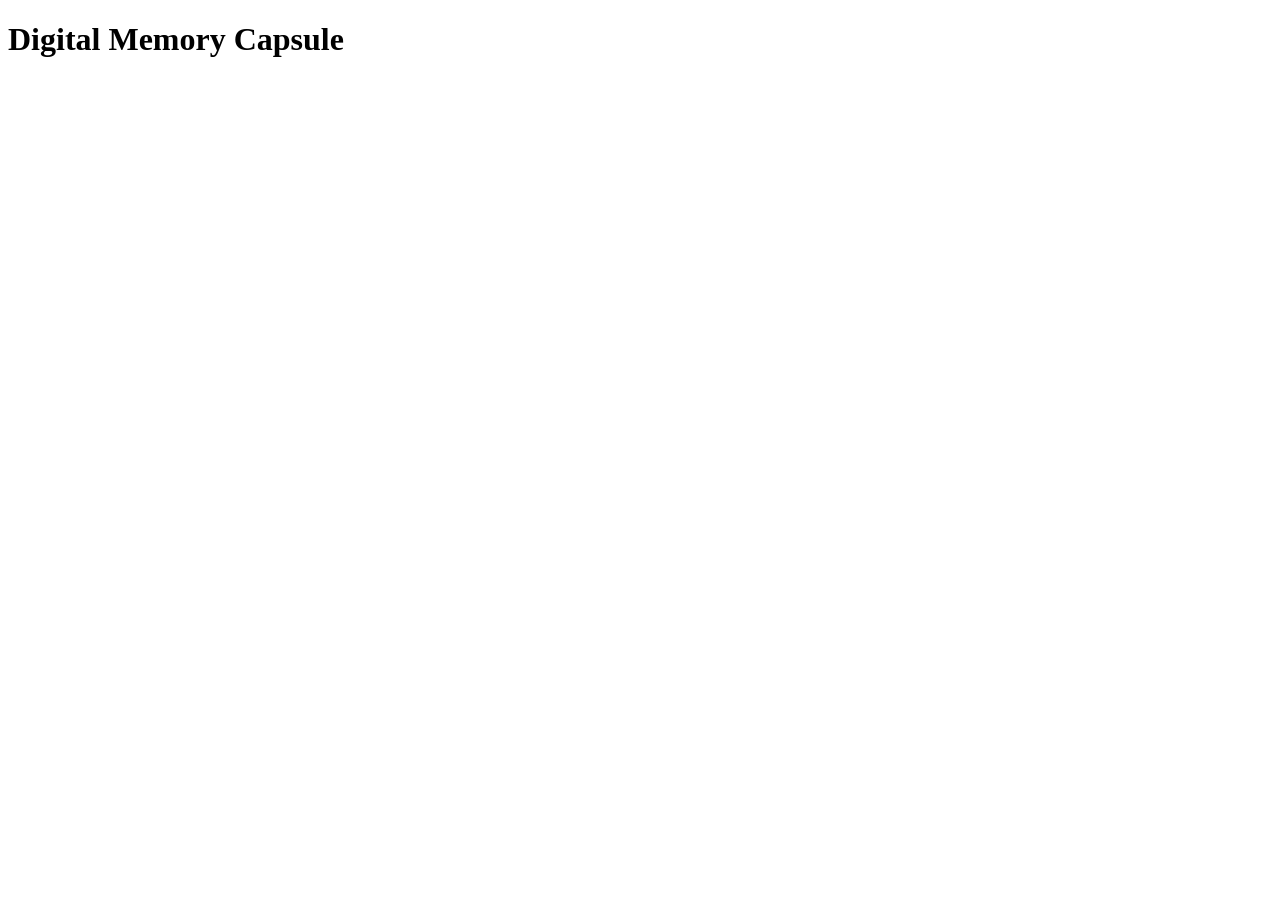
<file: index.html>
<!DOCTYPE html>
<html lang="en">
<head>
    <meta charset="UTF-8">
    <meta name="viewport" content="width=device-width, initial-scale=1.0">
    <title>Document</title>
</head>
<body>
    <h1>Digital Memory Capsule</h1>
</body>
</html>
</file>
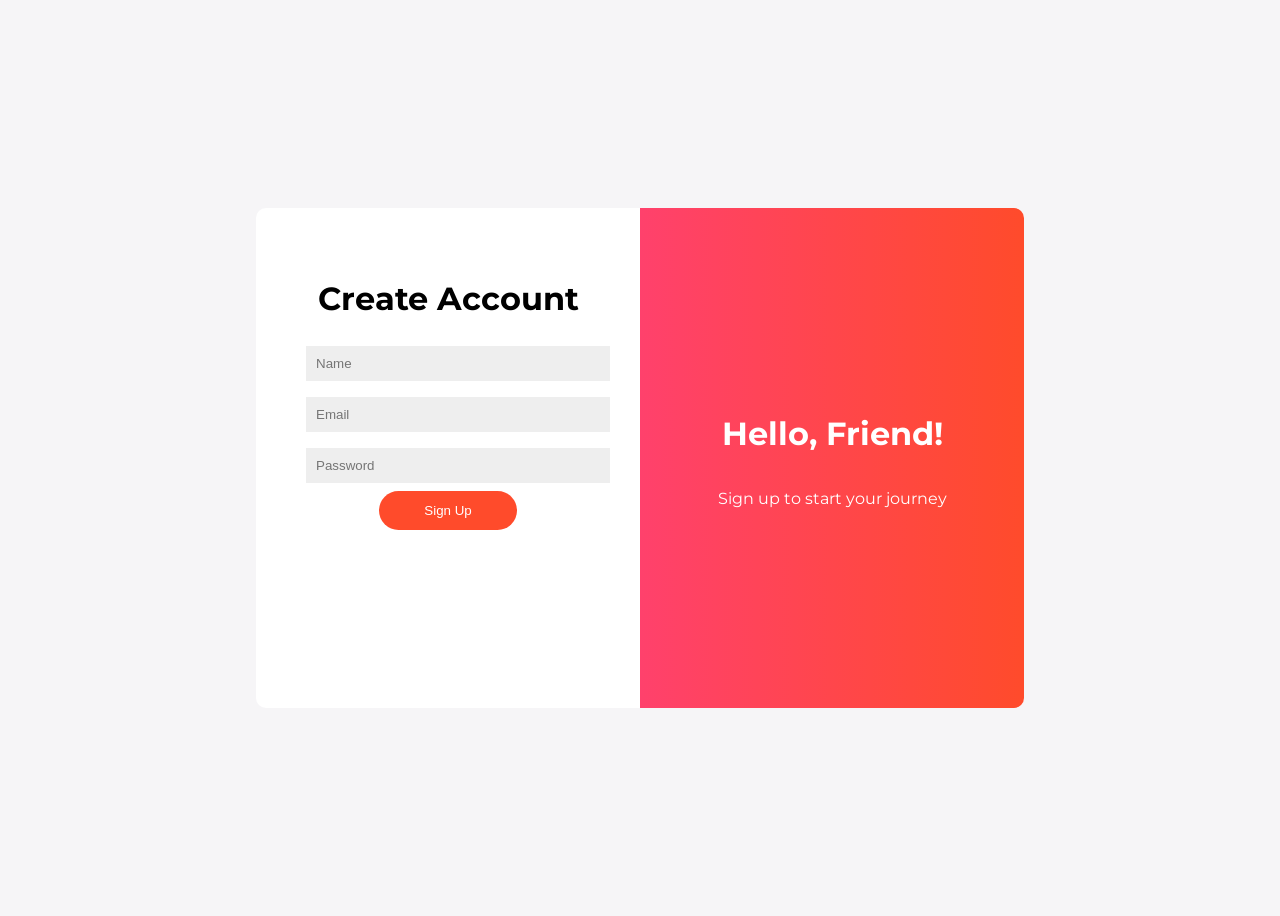
<file: login.html>
<!DOCTYPE html>
<html lang="en">
<head>
<meta charset="UTF-8">
<title>Auth UI</title>

<link href="https://fonts.googleapis.com/css?family=Montserrat:400,800" rel="stylesheet">

<style>
body {
  background: #f6f5f7;
  font-family: 'Montserrat', sans-serif;
  display: flex;
  justify-content: center;
  align-items: center;
  height: 100vh;
}

.container {
  background: #fff;
  border-radius: 10px;
  width: 768px;
  height: 500px;
  display: flex;
  overflow: hidden;
  position: relative;
}

/* Forms */
.form-container {
  width: 50%;
  padding: 50px;
  text-align: center;
  transition: all 0.6s ease-in-out;
}

input {
  background: #eee;
  border: none;
  padding: 10px;
  margin: 8px 0;
  width: 100%;
}

button {
  border-radius: 20px;
  border: none;
  background-color: #ff4b2b;
  color: white;
  padding: 12px 45px;
  cursor: pointer;
}

/* Overlay */
.overlay {
  background: linear-gradient(to right, #ff416c, #ff4b2b);
  color: white;
  position: absolute;
  width: 50%;
  height: 100%;
  left: 50%;
  display: flex;
  justify-content: center;
  align-items: center;
  flex-direction: column;
  text-align: center;
  transition: all 0.6s ease-in-out;
}

/* Animation classes */
.container.active .overlay {
  transform: translateX(-100%);
}

.container.active .signup {
  transform: translateX(100%);
}

.container.active .login {
  transform: translateX(-100%);
}

h1 {
  margin-bottom: 20px;
}
</style>
</head>

<body>

<div class="container" id="container">

  <!-- SIGN UP -->
  <div class="form-container signup">
    <h1>Create Account</h1>

    <input type="text" placeholder="Name">
    <input type="email" placeholder="Email">
    <input type="password" placeholder="Password">

    <button onclick="handleSignup()">Sign Up</button>
  </div>

  <!-- LOGIN -->
  <div class="form-container login">
    <h1>Sign In</h1>

    <input type="email" placeholder="Email">
    <input type="password" placeholder="Password">

    <button>Sign In</button>
  </div>

  <!-- OVERLAY -->
  <div class="overlay">
    <h1 id="overlayTitle">Hello, Friend!</h1>
    <p id="overlayText">Sign up to start your journey</p>
  </div>

</div>

<script>
function handleSignup() {
  // simulate validation
  alert("Account Created Successfully!");

  // trigger animation
  document.getElementById("container").classList.add("active");

  // change overlay text
  document.getElementById("overlayTitle").innerText = "Welcome Back!";
  document.getElementById("overlayText").innerText = "Please login with your details";
}
</script>

</body>
</html>
</file>
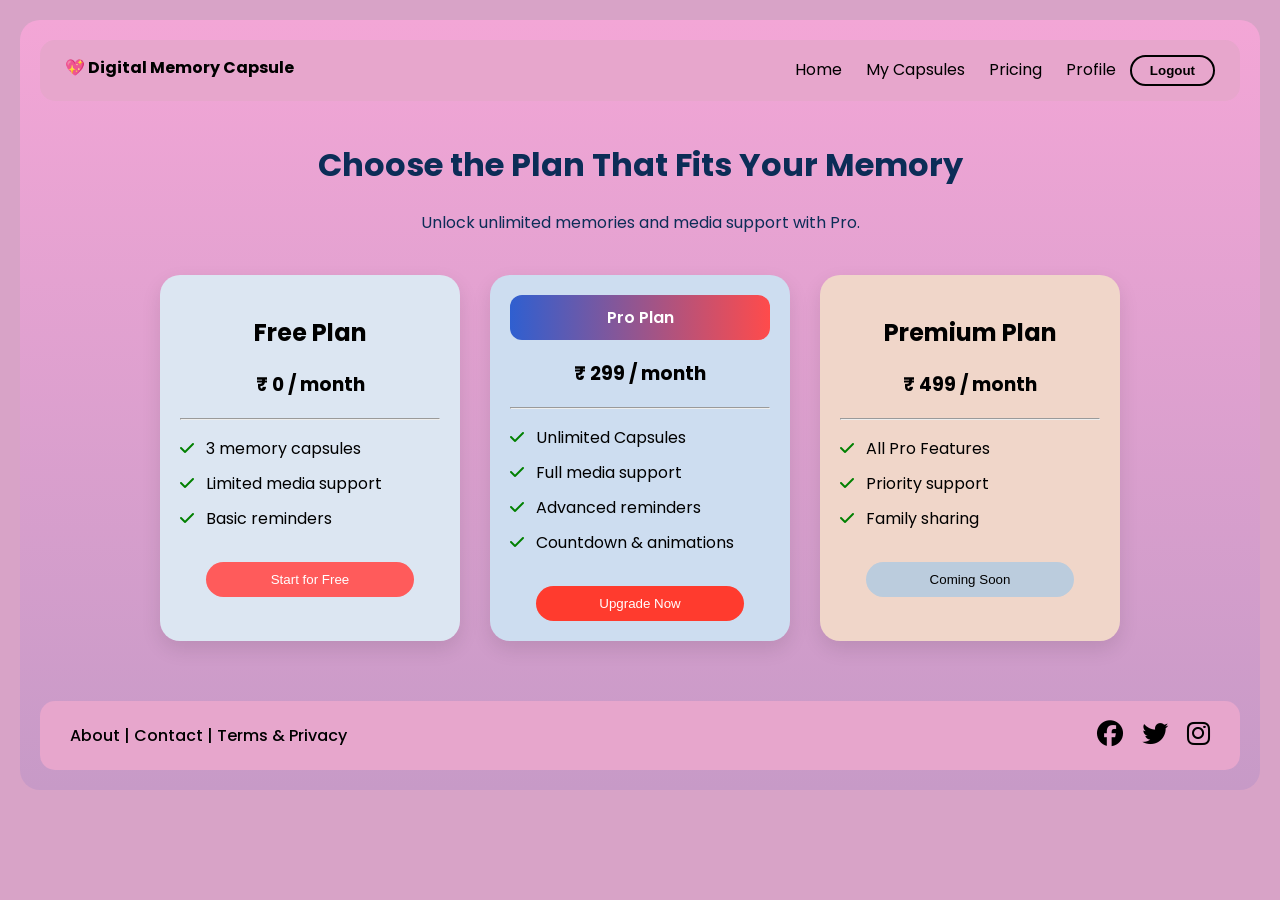
<file: subcription.html>
<!DOCTYPE html>
<html lang="en">
<head>
<meta charset="UTF-8">
<title>Digital Memory Capsule</title>

<!-- Google Font -->
<link href="https://fonts.googleapis.com/css2?family=Poppins:wght@300;400;600&display=swap" rel="stylesheet">

<!-- Icons -->
<link rel="stylesheet" href="https://cdnjs.cloudflare.com/ajax/libs/font-awesome/6.5.0/css/all.min.css">

<link rel="stylesheet" href="subscription.css">
</head>

<body>

<div class="main">

  <!-- Navbar -->
  <div class="navbar">
    <div class="logo">💖 Digital Memory Capsule</div>
    <div class="nav">
      <a href="#">Home</a>
      <a href="#">My Capsules</a>
      <a href="#">Pricing</a>
      <a href="#">Profile</a>
      <button class="logout">Logout</button>
    </div>
  </div>

  <!-- Title -->
  <div class="title">
    <h1>Choose the Plan That Fits Your Memory</h1>
    <p>Unlock unlimited memories and media support with Pro.</p>
  </div>

  <!-- Cards -->
  <div class="cards">

    <!-- Free -->
    <div class="card free">
      <h2>Free Plan</h2>
      <h3>₹ 0 <span>/ month</span></h3>
      <hr>
      <ul>
        <li><i class="fa fa-check"></i> 3 memory capsules</li>
        <li><i class="fa fa-check"></i> Limited media support</li>
        <li><i class="fa fa-check"></i> Basic reminders</li>
      </ul>
      <button class="btn red">Start for Free</button>
    </div>

    <!-- Pro -->
    <div class="card pro">
      <div class="pro-top">Pro Plan</div>
      <h3>₹ 299 <span>/ month</span></h3>
      <hr>
      <ul>
        <li><i class="fa fa-check"></i> Unlimited Capsules</li>
        <li><i class="fa fa-check"></i> Full media support</li>
        <li><i class="fa fa-check"></i> Advanced reminders</li>
        <li><i class="fa fa-check"></i> Countdown & animations</li>
      </ul>
      <button class="btn orange" onclick="upgrade()">Upgrade Now</button>
    </div>

    <!-- Premium -->
    <div class="card premium">
      <h2>Premium Plan</h2>
      <h3>₹ 499 <span>/ month</span></h3>
      <hr>
      <ul>
        <li><i class="fa fa-check"></i> All Pro Features</li>
        <li><i class="fa fa-check"></i> Priority support</li>
        <li><i class="fa fa-check"></i> Family sharing</li>
      </ul>
      <button class="btn disabled">Coming Soon</button>
    </div>

  </div>

  <!-- Footer -->
  <div class="footer">
    <div class="links">
      About | Contact | Terms & Privacy
    </div>

    <div class="icons">
      <i class="fab fa-facebook"></i>
      <i class="fab fa-twitter"></i>
      <i class="fab fa-instagram"></i>
    </div>
  </div>

</div>

<script src="subscription.js"></script>
</body>
</html>
</file>
<file: subscription.css>
body {
  margin: 0;
  font-family: 'Poppins', sans-serif;
  background: #d8a3c7;
}

/* Main Container */
.main {
  margin: 20px;
  padding: 20px;
  border-radius: 20px;
  background: linear-gradient(to bottom, #f3a6d6, #c79ac7);
  position: relative;
  overflow: hidden;
}

/* Navbar */
.navbar {
  display: flex;
  justify-content: space-between;
  background: #e7a6cc;
  padding: 15px 25px;
  border-radius: 15px;
}

.logo {
  font-weight: 700;
}

.nav a {
  margin: 0 10px;
  text-decoration: none;
  color: black;
}

.logout {
  border-radius: 20px;
  padding: 6px 18px;
  border: 2px solid black;
  background: transparent;
  font-weight: 600;
}

/* Title */
.title {
  text-align: center;
  margin: 40px 0;
}

.title h1 {
  color: #0c2d57;
}

.title p {
  color: #0c2d57;
}

/* Cards */
.cards {
  display: flex;
  justify-content: center;
  gap: 30px;
}

.card {
  width: 260px;
  padding: 20px;
  border-radius: 20px;
  background: #dce6f2;
  text-align: center;
  box-shadow: 0 8px 20px rgba(0,0,0,0.1);
}

.card ul {
  list-style: none;
  padding: 0;
  text-align: left;
}

.card ul li {
  margin: 10px 0;
}

.card i {
  color: green;
  margin-right: 8px;
}

/* Pro Card */
.pro {
  background: #cdddf0;
}

.pro-top {
  background: linear-gradient(to right, #2f5fd0, #ff4b4b);
  color: white;
  padding: 10px;
  border-radius: 12px;
  font-weight: 600;
}

/* Premium */
.premium {
  background: #f0d6c9;
}

/* Buttons */
.btn {
  margin-top: 15px;
  padding: 10px;
  border-radius: 25px;
  border: none;
  cursor: pointer;
  width: 80%;
}

.red {
  background: #ff5b5b;
  color: white;
}

.orange {
  background: #ff3b2e;
  color: white;
}

.disabled {
  background: #bcd;
}

/* Footer */
.footer {
  margin-top: 60px;
  background: #e7a6cc;
  padding: 20px 30px;
  border-radius: 15px;

  display: flex;
  justify-content: space-between;
  align-items: center;
}

/* Footer text spacing */
.links {
  display: flex;
  gap: 15px;
  font-weight: 500;
}

.icons i {
  margin-left: 15px;
  font-size: 26px;   /* bigger */
  cursor: pointer;
}
</file>
